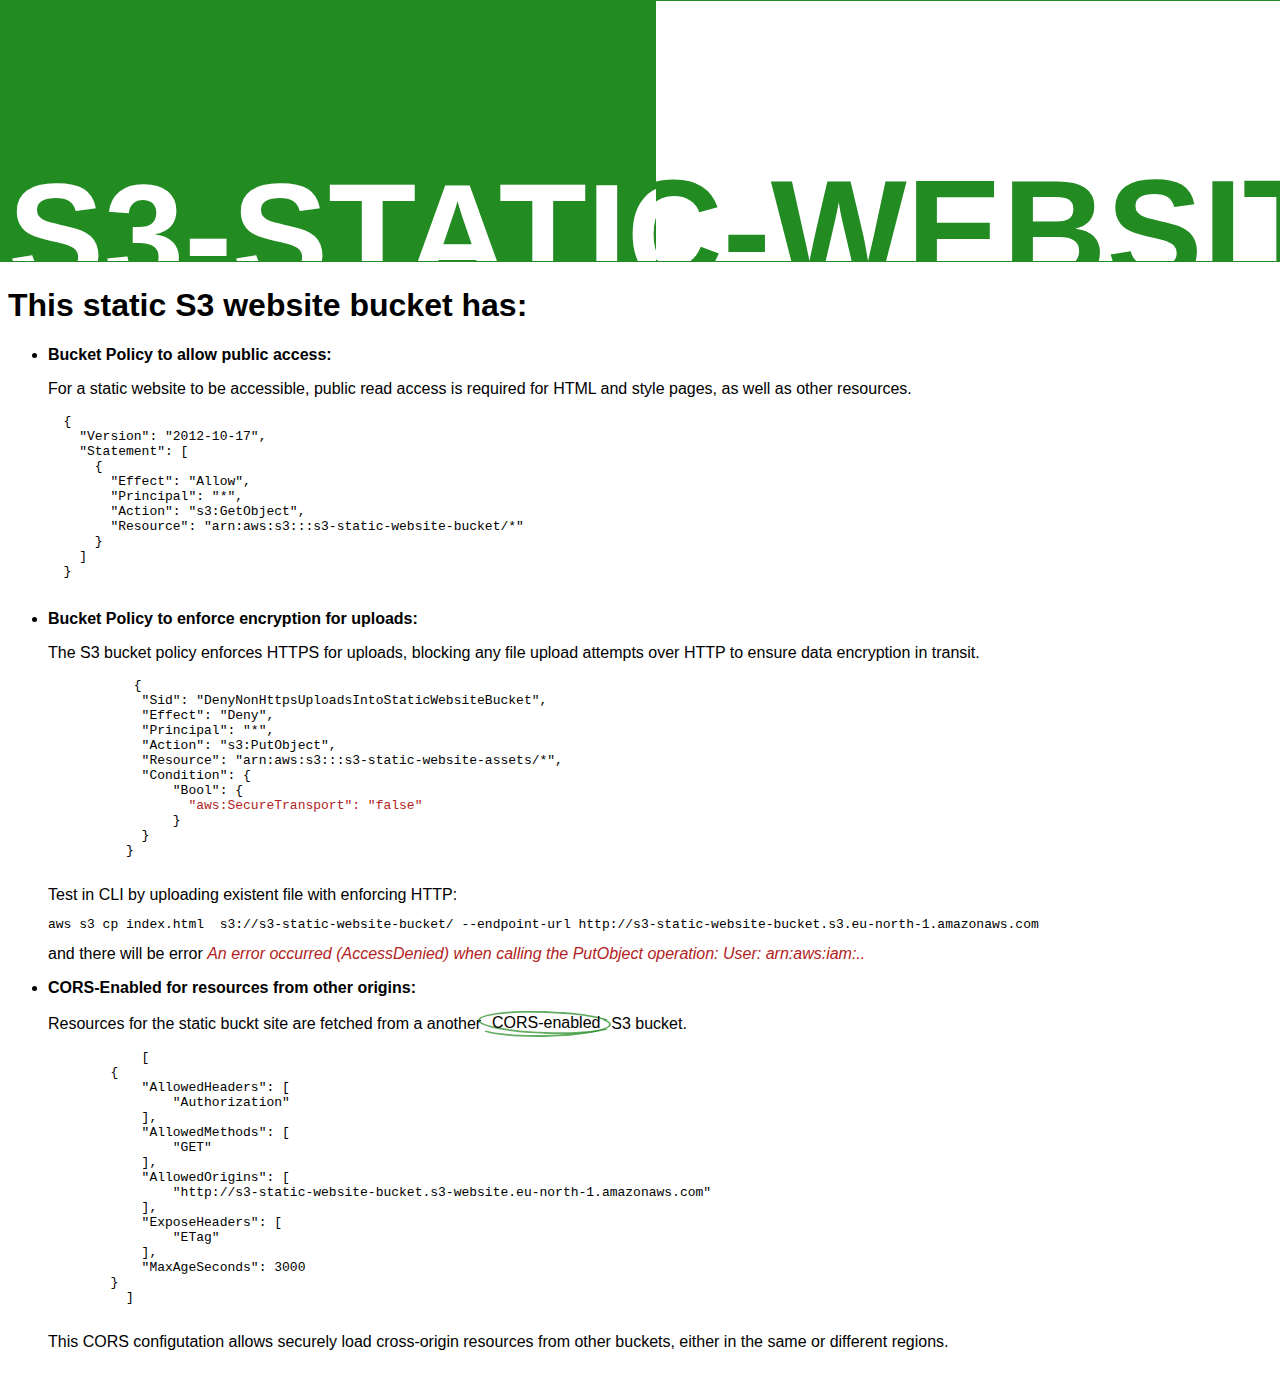
<file: index.html>
<!DOCTYPE html>
<html>
  <head>
    <meta charset="utf-8" />
    <meta name="viewport" content="width=device-width" />
    <title>S3 Static Website</title>
    <link href="style.css" rel="stylesheet" type="text/css" />
  </head>
  <body>
    <div class="marquee">
      <section>
        <span class="sliding">
          <span>S3-STATIC-WEBSITE</span>
          <span>᯽</span>
          <span>S3-STATIC-WEBSITE</span>
        </span>
        <div class="wrapper">
          <span class="sliding">
            <span>S3-STATIC-WEBSITE</span>
            <span>᯽</span>
            <span>S3-STATIC-WEBSITE</span>
          </span>
        </div>
      </section>
    </div>
  
    <div>
  <h1>This static S3 website bucket has:</h1>

  <ul>
    <li>
      <b>Bucket Policy to allow public access: </b>
      <p>
        For a static website to be accessible, public read access is required
        for HTML and style pages, as well as other resources.
      <pre>
  {
    "Version": "2012-10-17",
    "Statement": [
      {
        "Effect": "Allow",
        "Principal": "*",
        "Action": "s3:GetObject",
        "Resource": "arn:aws:s3:::s3-static-website-bucket/*"
      }
    ]
  }
  </pre>
      </p>
    </li>
    <li>
      <b>Bucket Policy to enforce encryption for uploads: </b>
      <p>
        The S3 bucket policy enforces HTTPS for uploads, blocking any file
        upload attempts over HTTP to ensure data encryption in transit.
        <pre>
           {
            "Sid": "DenyNonHttpsUploadsIntoStaticWebsiteBucket",
            "Effect": "Deny",
            "Principal": "*",
            "Action": "s3:PutObject",
            "Resource": "arn:aws:s3:::s3-static-website-assets/*",
            "Condition": {
                "Bool": {
                  <span style="color: firebrick;">"aws:SecureTransport": "false" </span>  
                }
            }
          } 
        </pre>
        Test in CLI by uploading existent file with enforcing HTTP:  <pre>aws s3 cp index.html  s3://s3-static-website-bucket/ --endpoint-url http://s3-static-website-bucket.s3.eu-north-1.amazonaws.com</pre>
        and there will be error <em style="color: firebrick;">An error occurred (AccessDenied) when calling the PutObject operation: User: arn:aws:iam:..</em>
    
      </p>
    </li>
    <li>
      <b>CORS-Enabled for resources from other origins: </b>
      <p>
        Resources for the static buckt site are fetched from a another
        <span class="circle-sketch-highlight">CORS-enabled</span> S3 bucket.
        <pre>
            [
        {
            "AllowedHeaders": [
                "Authorization"
            ],
            "AllowedMethods": [
                "GET"
            ],
            "AllowedOrigins": [
                "http://s3-static-website-bucket.s3-website.eu-north-1.amazonaws.com"
            ],
            "ExposeHeaders": [
                "ETag"
            ],
            "MaxAgeSeconds": 3000
        }
          ]
          </pre>
        This CORS configutation allows securely load cross-origin resources from other buckets,
        either in the same or different regions.
      </p>
    </li>
  </ul>
</div>

    <div id="from-cors"> </div>
    <script src="./script.js"></script>
  </body>
</html>
</file>
<file: style.css>
body {
  display: flex;
  flex-direction: column;
  margin: 0;
  box-sizing: border-box;
  padding: 0;
  font-family: "Lucida Sans", "Lucida Sans Regular", "Lucida Grande",
    "Lucida Sans Unicode", Geneva, Verdana, sans-serif;
}
div{
  padding: 4px 8px;
}
.marquee {
  padding: 0;
  margin: 0;
  position: relative;
  overflow: hidden;
  width: 100%;
  height: 260px;
  border-top: 1px solid forestgreen;
  border-bottom: 1px solid forestgreen;
  display: flex;
  font-weight: 600;
}

section {
  width: 100%;
  height: 260px;
  background: transparent;
  color: forestgreen;
  overflow: hidden;
  position: absolute;
  box-sizing: border-box;
}

.wrapper {
  position: absolute;
  overflow: hidden;
  color: white;
  height: 100%;
  width: 50%;
  top: 0;
  left: 0;
  background-color: forestgreen;
}

.sliding {
  position: absolute;
  font-size: 9em;
  line-height: 228px;
  white-space: nowrap;
  top: 45%;
  overflow: hidden;
  animation: marquee 12s linear infinite;
}

@keyframes marquee {
  0% {
    transform: translate(0, -50%);
  }

  100% {
    transform: translate(-50%, -50%);
  }
}
.circle-sketch-highlight {
  position: relative;
  display: inline-block;
  padding: 0.1em 0.4em;
  display: inline-block;
}

.circle-sketch-highlight:before {
  content: "";
  z-index: -1;
  left: -0.5em;
  top: -0.1em;
  border-width: 2px;
  border-style: solid;
  border-color: forestgreen;
  position: absolute;
  border-right-color: transparent;
  width: 100%;
  height: 1em;
  transform: rotate(2deg);
  opacity: 0.7;
  border-radius: 50%;
  padding: 0.1em 0.35em;
}

.circle-sketch-highlight:after {
  content: "";
  z-index: -1;
  left: -0.5em;
  top: 0.1em;
  padding: 0.1em 0.25em;
  border-width: 2px;
  border-style: solid;
  border-color: forestgreen;
  border-left-color: transparent;
  border-top-color: transparent;
  position: absolute;
  width: 100%;
  height: 1em;
  transform: rotate(-1deg);
  opacity: 0.7;
  border-radius: 50%;
}
</file>
